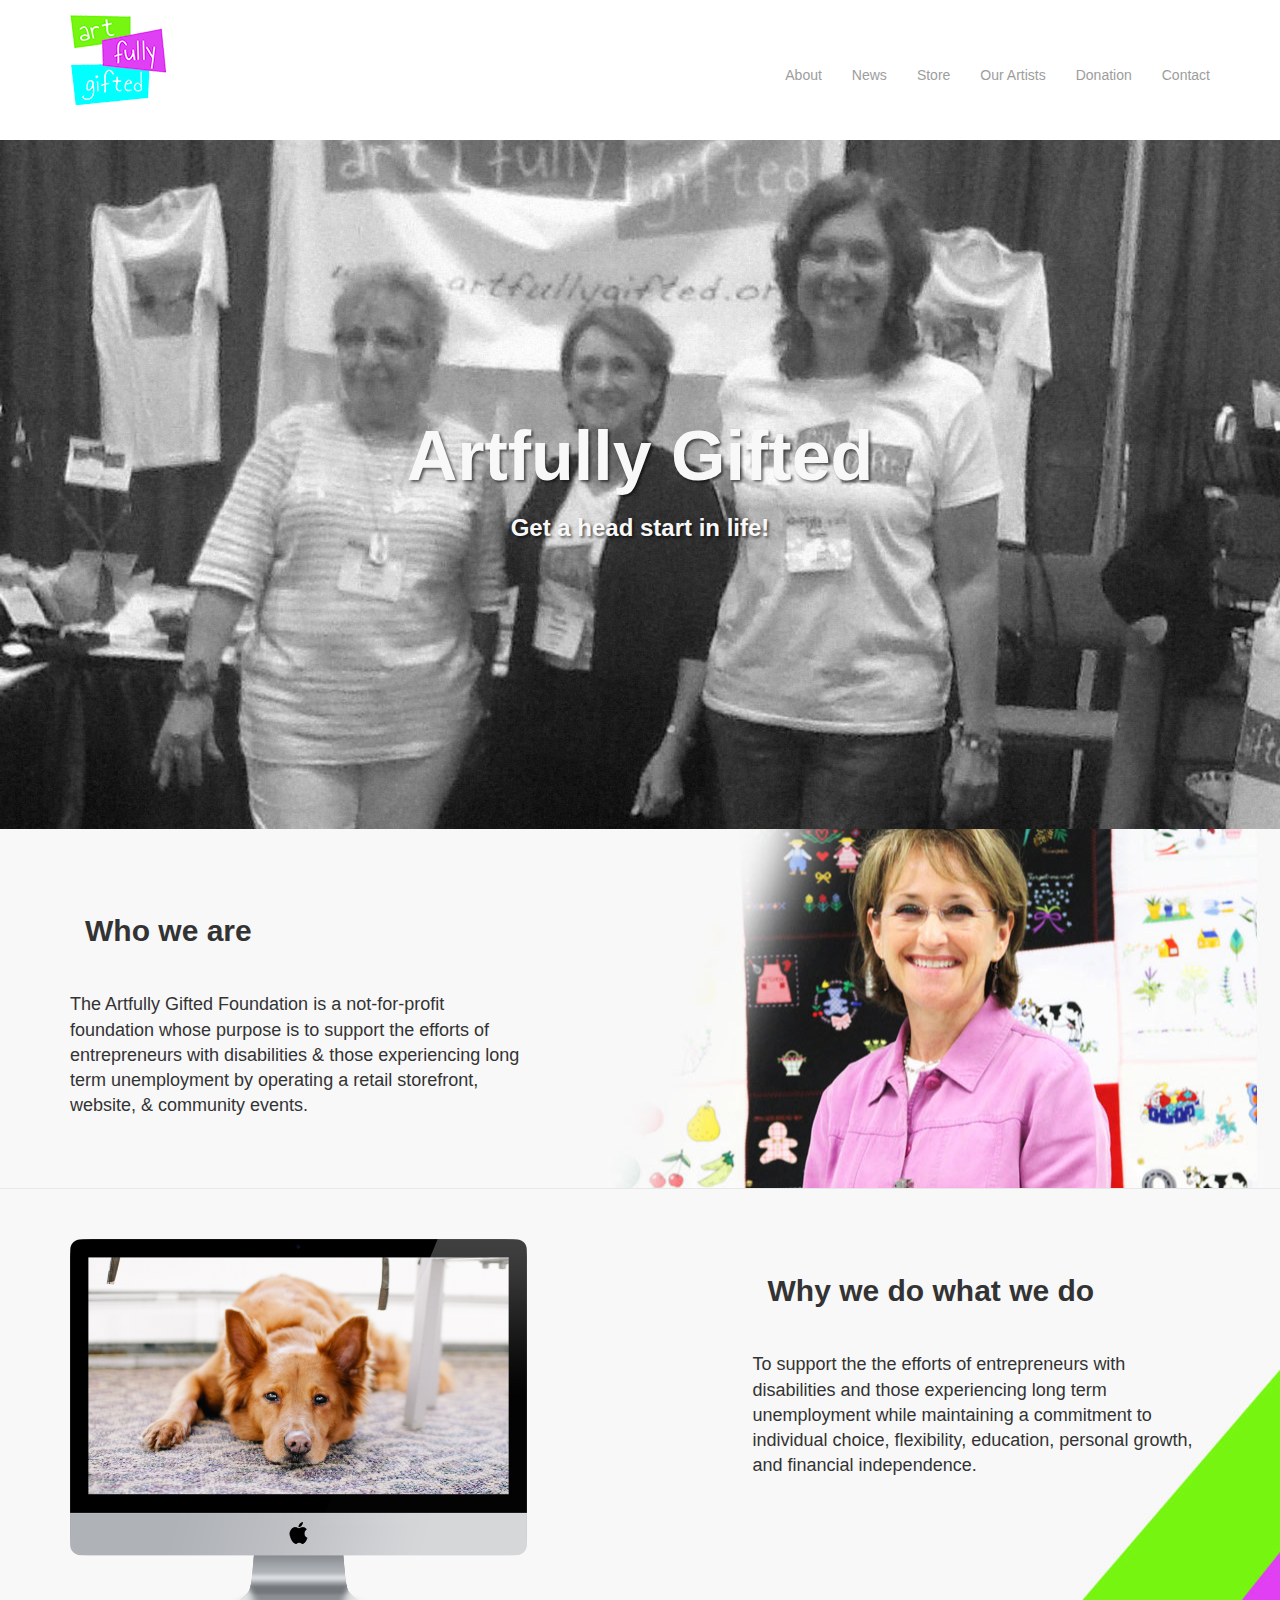
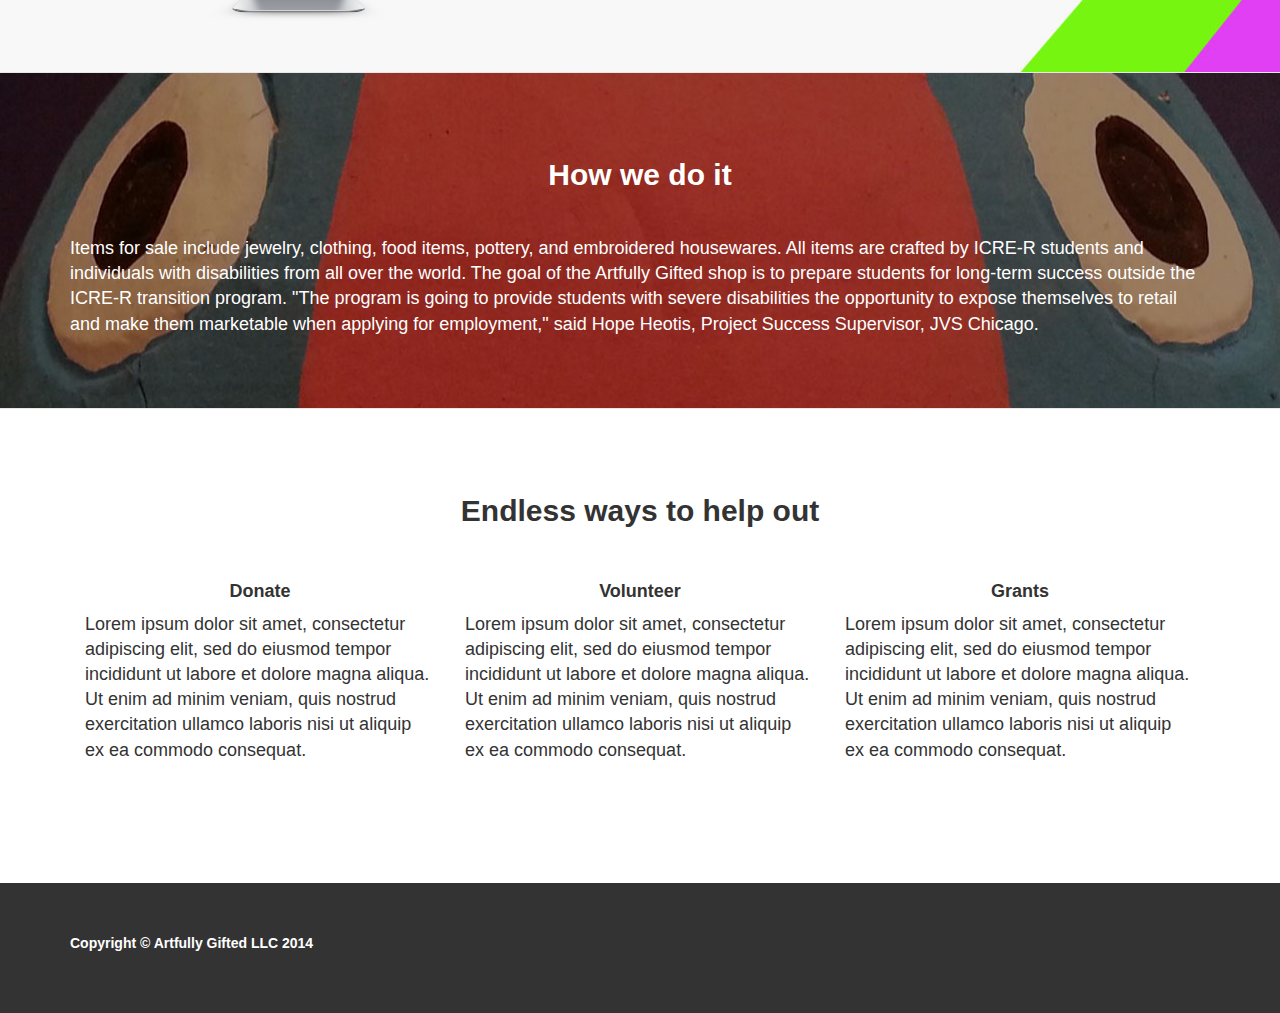
<file: artfullygifted/about.html>
<!DOCTYPE html>
<html lang="en">

<head>

    <meta charset="utf-8">
    <meta http-equiv="X-UA-Compatible" content="IE=edge">
    <meta name="viewport" content="width=device-width, initial-scale=1">
    <meta name="description" content="">
    <meta name="author" content="The Brash Group">

    <title>Artfully Gifted</title>

    <!-- Bootstrap Core CSS -->
    <link href="css/bootstrap.min.css" rel="stylesheet">

    <!-- Custom CSS -->
    <link href="css/landing-page.css" rel="stylesheet">
    <link href="css/stylesheet.css" rel="stylesheet">

    <!-- HTML5 Shim and Respond.js IE8 support of HTML5 elements and media queries -->
    <!-- WARNING: Respond.js doesn't work if you view the page via file:// -->
    <!--[if lt IE 9]>
        <script src="https://oss.maxcdn.com/libs/html5shiv/3.7.0/html5shiv.js"></script>
        <script src="https://oss.maxcdn.com/libs/respond.js/1.4.2/respond.min.js"></script>
    <![endif]-->

</head>

<body>

    <!-- Navigation -->
    <nav class="navbar navbar-inverse navbar-static-top" role="navigation">
        <div class="container">
            <!-- Brand and toggle get grouped for better mobile display -->
            <div class="navbar-header">
                <button type="button" class="navbar-toggle" data-toggle="collapse" data-target="#bs-example-navbar-collapse-1">
                    <span class="sr-only">Toggle navigation</span>
                    <span class="icon-bar"></span>
                    <span class="icon-bar"></span>
                    <span class="icon-bar"></span>
                </button>
                <a class="navbar-brand" href="index.html"><img src="img/logo.png" /></a>
            </div>
            <!-- Collect the nav links, forms, and other content for toggling -->
            <div class="collapse navbar-collapse" id="bs-example-navbar-collapse-1">
                <ul class="nav navbar-nav navbar-right">
                    <li>
                        <a href="about.html">About</a>
                    </li>
                    <li>
                        <a href="news.html">News</a>
                    </li>
                    <li>
                        <a href="#">Store</a>
                    </li>
                    <li>
                        <a href="artists.html">Our Artists</a>
                    </li>
                    <li>
                        <a href="donate.html">Donation</a>
                    </li>
                    <li>
                        <a href="contact.html">Contact</a>
                    </li>
                </ul>
            </div>
            <!-- /.navbar-collapse -->
        </div>
        <!-- /.container -->
    </nav>
    
    <!-- Header -->
    <a name="about"></a>
    <div class="intro-header">
        <div class="container">

            <div class="row">
                <div class="col-lg-12">
                    <div class="intro-message">
                        <h1>Artfully Gifted</h1>
                        <h3>Get a head start in life!</h3>                        
                    </div>
                </div>
            </div>

        </div>
        <!-- /.container -->

    </div>
    <!-- /.intro-header -->
    
    <!-- Page Content -->
    <a  name="services"></a>
    <div class="content-section-a">
        <div class="container">
            <div class="row">
                <div class="col-lg-5 col-sm-6">
                    <div class="clearfix"></div>
                    <h2 class="section-heading">Who we are</h2>
                    <p class="lead">The Artfully Gifted Foundation is a not-for-profit foundation whose purpose is to support the efforts of entrepreneurs with disabilities & those experiencing long term unemployment by operating a retail storefront, website, & community events.</p>
                </div>
                <div class="col-lg-5 col-lg-offset-2 col-sm-6">
                   
                </div>
            </div>

        </div>
        <!-- /.container -->

    </div>
    <!-- /.content-section-a -->

    <div class="content-section-b">

        <div class="container">

            <div class="row">
                <div class="col-lg-5 col-lg-offset-1 col-sm-push-6  col-sm-6">
                    <div class="clearfix"></div>
                    <h2 class="section-heading">Why we do what we do</h2>
                    <p class="lead">To support the the efforts of entrepreneurs with disabilities and those experiencing long term unemployment while maintaining a commitment to individual choice, flexibility, education, personal growth, and financial independence.</p>
                </div>
                <div class="col-lg-5 col-sm-pull-6  col-sm-6">
                    <img class="img-responsive" src="img/dog.png" alt="">
                </div>
            </div>

        </div>
        <!-- /.container -->

    </div>
    <!-- /.content-section-b -->

    <div class="content-section-c">

        <div class="container">

            <div class="row">
                <div class="col-lg-12 text-center">
                    <div class="clearfix"></div>
                    <h2 class="section-heading">How we do it</h2>
                    <p class="lead text-left">Items for sale include jewelry, clothing, food items, pottery, and embroidered housewares. All items are crafted by ICRE-R students and individuals with disabilities from all over the world. The goal of the Artfully Gifted shop is to prepare students for long-term success outside the ICRE-R transition program. "The program is going to provide students with severe disabilities the opportunity to expose themselves to retail and make them marketable when applying for employment," said Hope Heotis, Project Success Supervisor, JVS Chicago.</p>
                </div>
                <div class="col-lg-5 col-lg-offset-2 col-sm-6">
                    
                </div>
            </div>

        </div>
        <!-- /.container -->

    </div>
    <!-- /.content-section-a -->
	
	<div class="content-section-b2">

        <div class="container">

            <div class="row">
	            <div class="col-lg-12 text-center">
                    <div class="clearfix"></div>
                    <h2 class="section-heading">Endless ways to help out</h2>
                    <div class="col-lg-4">
	                    <h4>Donate</h4>
	                    <p class="lead text-left">Lorem ipsum dolor sit amet, consectetur adipiscing elit, sed do eiusmod tempor incididunt ut labore et dolore magna aliqua. Ut enim ad minim veniam, quis nostrud exercitation ullamco laboris nisi ut aliquip ex ea commodo consequat.</p>
                    </div>
                    <div class="col-lg-4">
	                    <h4>Volunteer</h4>
	                    <p class="lead text-left">Lorem ipsum dolor sit amet, consectetur adipiscing elit, sed do eiusmod tempor incididunt ut labore et dolore magna aliqua. Ut enim ad minim veniam, quis nostrud exercitation ullamco laboris nisi ut aliquip ex ea commodo consequat.</p>
                    </div>
                    <div class="col-lg-4">
	                    <h4>Grants</h4>
	                    <p class="lead text-left">Lorem ipsum dolor sit amet, consectetur adipiscing elit, sed do eiusmod tempor incididunt ut labore et dolore magna aliqua. Ut enim ad minim veniam, quis nostrud exercitation ullamco laboris nisi ut aliquip ex ea commodo consequat.</p>
                    </div>
                </div>
            </div>
        </div>
	</div>
	<!-- Footer -->
    <footer>
	    <div class="container">
        <div class="row">
            <div class="col-lg-12">
                <p>Copyright &copy; Artfully Gifted LLC 2014</p>
            </div>
        </div>
	    </div>
    </footer>



    <!-- jQuery -->
    <script src="js/jquery.js"></script>

    <!-- Bootstrap Core JavaScript -->
    <script src="js/bootstrap.min.js"></script>
    
    

</body>

</html>
</file>
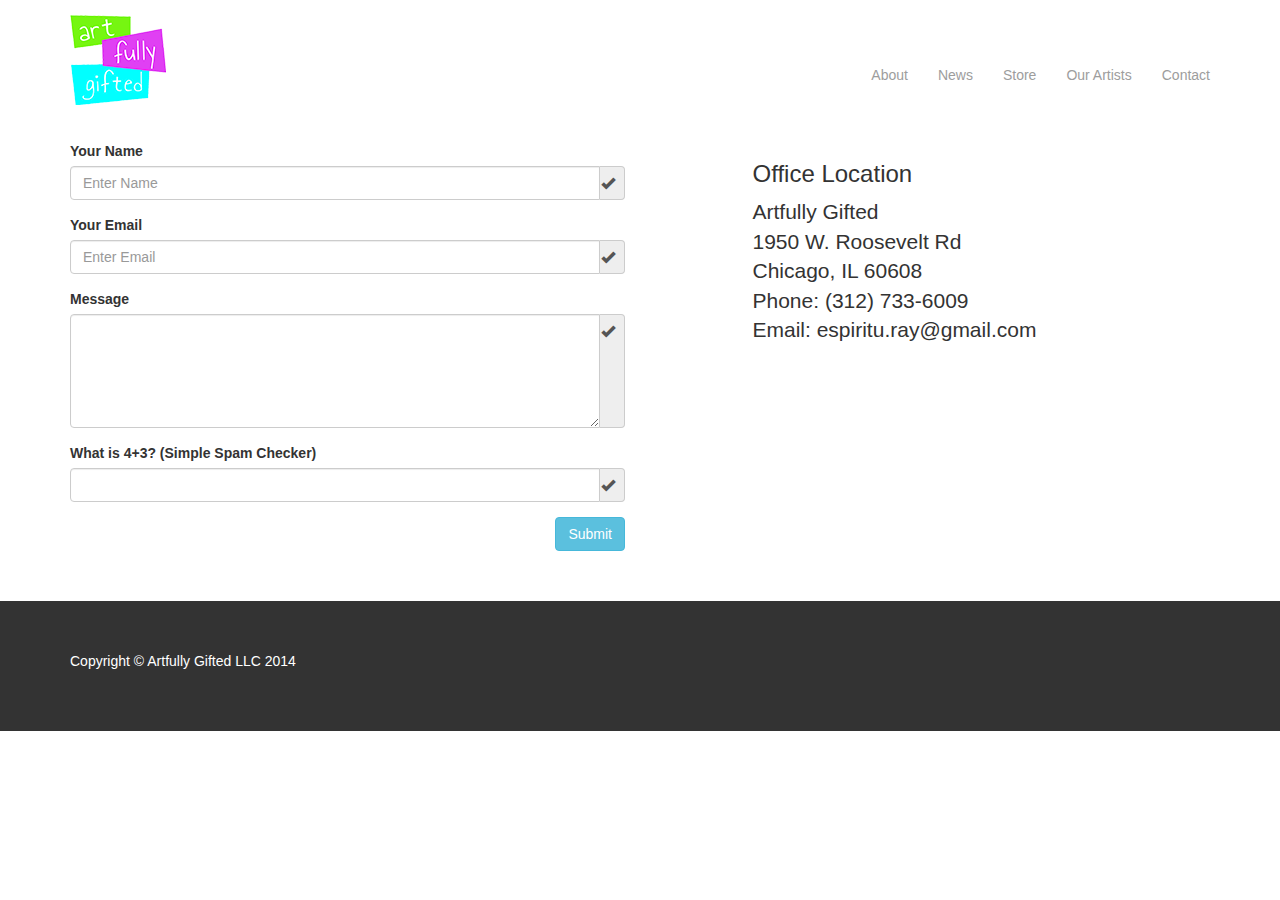
<file: artfullygifted/contact.html>
<!DOCTYPE html>
<html lang="en">

<head>

    <meta charset="utf-8">
    <meta http-equiv="X-UA-Compatible" content="IE=edge">
    <meta name="viewport" content="width=device-width, initial-scale=1">
    <meta name="description" content="">
    <meta name="author" content="The Brash Group">

    <title>Artfully Gifted</title>
	<!-- Font Awesome -->
	<link href="//maxcdn.bootstrapcdn.com/font-awesome/4.2.0/css/font-awesome.min.css" rel="stylesheet">
	
    <!-- Bootstrap Core CSS -->
    <link href="css/bootstrap.min.css" rel="stylesheet">

    <!-- Custom CSS -->
    <link href="css/stylesheet.css" rel="stylesheet">

    <!-- HTML5 Shim and Respond.js IE8 support of HTML5 elements and media queries -->
    <!-- WARNING: Respond.js doesn't work if you view the page via file:// -->
    <!--[if lt IE 9]>
        <script src="https://oss.maxcdn.com/libs/html5shiv/3.7.0/html5shiv.js"></script>
        <script src="https://oss.maxcdn.com/libs/respond.js/1.4.2/respond.min.js"></script>
    <![endif]-->

</head>

<body>

    <!-- Navigation -->
    <nav class="navbar navbar-inverse navbar-static-top" role="navigation">
        <div class="container">
            <!-- Brand and toggle get grouped for better mobile display -->
            <div class="navbar-header">
                <button type="button" class="navbar-toggle" data-toggle="collapse" data-target="#bs-example-navbar-collapse-1">
                    <span class="sr-only">Toggle navigation</span>
                    <span class="icon-bar"></span>
                    <span class="icon-bar"></span>
                    <span class="icon-bar"></span>
                </button>
                <a class="navbar-brand" href="#"><img src="img/logo.png" /></a>
            </div>
            <!-- Collect the nav links, forms, and other content for toggling -->
            <div class="collapse navbar-collapse" id="bs-example-navbar-collapse-1">
                <ul class="nav navbar-nav navbar-right">
                    <li>
                        <a href="about.html">About</a>
                    </li>
                    <li>
                        <a href="news.html">News</a>
                    </li>
                    <li>
                        <a href="#">Store</a>
                    </li>
                    <li>
                        <a href="artists.html">Our Artists</a>
                    </li>
                    <li>
                        <a href="contact.html">Contact</a>
                    </li>
                </ul>
            </div>
            <!-- /.navbar-collapse -->
        </div>
        <!-- /.container -->
    </nav>
	
	<!-- Header Carousel -->
    <!-- /Header Carousel -->
    
    <!-- Page Content -->
    <div class="container">
<div class="row">
  <div class="col-md-12">
	<!-- <div class="alert alert-success"><strong><span class="glyphicon glyphicon-send"></span> Success! Message sent. (If form ok!)</strong></div> -->	  
    <!-- <div class="alert alert-danger"><span class="glyphicon glyphicon-alert"></span><strong> Error! Please check the inputs. (If form error!)</strong></div> -->
  </div>
  <form role="form" action="" method="post" >
    <div class="col-lg-6">
      <div class="form-group">
        <label for="InputName">Your Name</label>
        <div class="input-group">
          <input type="text" class="form-control" name="InputName" id="InputName" placeholder="Enter Name" required>
          <span class="input-group-addon"><i class="glyphicon glyphicon-ok form-control-feedback"></i></span></div>
      </div>
      <div class="form-group">
        <label for="InputEmail">Your Email</label>
        <div class="input-group">
          <input type="email" class="form-control" id="InputEmail" name="InputEmail" placeholder="Enter Email" required  >
          <span class="input-group-addon"><i class="glyphicon glyphicon-ok form-control-feedback"></i></span></div>
      </div>
      <div class="form-group">
        <label for="InputMessage">Message</label>
        <div class="input-group"
>
          <textarea name="InputMessage" id="InputMessage" class="form-control" rows="5" required></textarea>
          <span class="input-group-addon"><i class="glyphicon glyphicon-ok form-control-feedback"></i></span></div>
      </div>
      <div class="form-group">
        <label for="InputReal">What is 4+3? (Simple Spam Checker)</label>
        <div class="input-group">
          <input type="text" class="form-control" name="InputReal" id="InputReal" required>
          <span class="input-group-addon"><i class="glyphicon glyphicon-ok form-control-feedback"></i></span></div>
      </div>
      <input type="submit" name="submit" id="submit" value="Submit" class="btn btn-info pull-right">
    </div>
  </form>
  <hr class="featurette-divider hidden-lg">
  <div class="col-lg-5 col-md-push-1">
    <address>
    <h3>Office Location</h3>
    <p class="lead">Artfully Gifted<br>
	    1950 W. Roosevelt Rd<br>
		Chicago, IL 60608</a><br>
		Phone: (312) 733-6009<br>
		Email: espiritu.ray@gmail.com</p>
    </address>
  </div>
</div>

</div>
    <!-- /.container -->

	<!-- Footer -->
    <footer>
	    <div class="container">
        <div class="row">
            <div class="col-lg-12">
                <p>Copyright &copy; Artfully Gifted LLC 2014</p>
            </div>
        </div>
	    </div>
    </footer>



    <!-- jQuery -->
    <script src="js/jquery.js"></script>

    <!-- Bootstrap Core JavaScript -->
    <script src="js/bootstrap.min.js"></script>
    
    <!-- Script to Activate the Carousel -->
    <script>
    $('.carousel').carousel({
        interval: 5000 //changes the speed
    })
    </script>

</body>

</html>
</file>
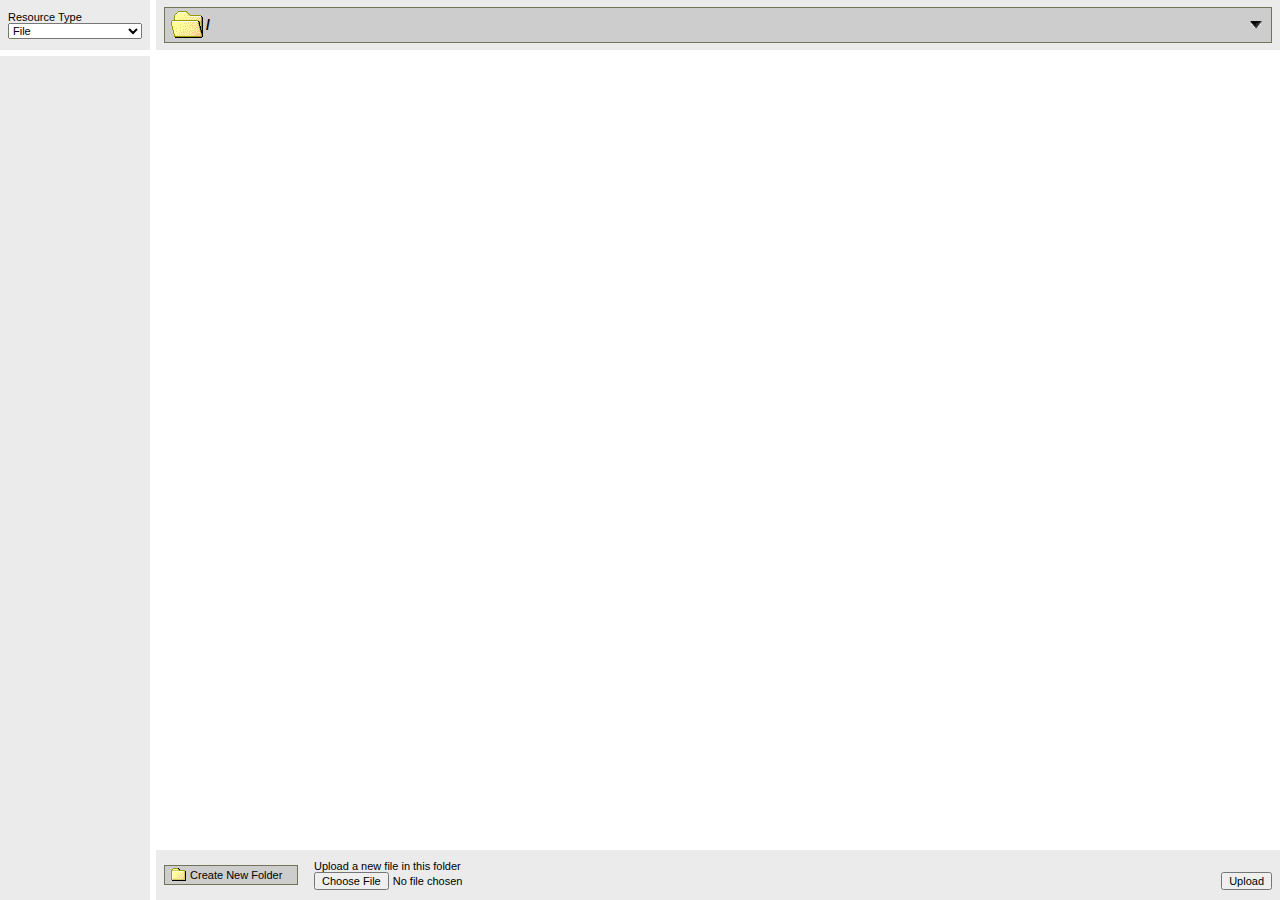
<file: artfullygifted/couch/includes/fileuploader/browser/browser.html>
<!DOCTYPE HTML PUBLIC "-//W3C//DTD HTML 4.01 Frameset//EN"
   "http://www.w3.org/TR/html4/frameset.dtd">
<!--
 * FCKeditor - The text editor for Internet - http://www.fckeditor.net
 * Copyright (C) 2003-2010 Frederico Caldeira Knabben
 *
 * == BEGIN LICENSE ==
 *
 * Licensed under the terms of any of the following licenses at your
 * choice:
 *
 *  - GNU General Public License Version 2 or later (the "GPL")
 *    http://www.gnu.org/licenses/gpl.html
 *
 *  - GNU Lesser General Public License Version 2.1 or later (the "LGPL")
 *    http://www.gnu.org/licenses/lgpl.html
 *
 *  - Mozilla Public License Version 1.1 or later (the "MPL")
 *    http://www.mozilla.org/MPL/MPL-1.1.html
 *
 * == END LICENSE ==
 *
 * This page compose the File Browser dialog frameset.
-->
<html>
	<head>
		<title>FCKeditor - Resources Browser</title>
		<meta http-equiv="Content-Type" content="text/html; charset=utf-8">
		<link href="browser.css" type="text/css" rel="stylesheet">
		<script type="text/javascript" src="js/fckxml.js"></script>

		<script type="text/javascript">
// Automatically detect the correct document.domain (#1919).
(function()
{
	var d = document.domain ;

	while ( true )
	{
		// Test if we can access a parent property.
		try
		{
			var test = window.top.document.domain ;
			break ;
		}
		catch( e )
		{}

		// Remove a domain part: www.mytest.example.com => mytest.example.com => example.com ...
		d = d.replace( /.*?(?:\.|$)/, '' ) ;

		if ( d.length == 0 )
			break ;		// It was not able to detect the domain.

		try
		{
			document.domain = d ;
		}
		catch (e)
		{
			break ;
		}
	}
})() ;

function GetUrlParam( paramName )
{
	var oRegex = new RegExp( '[\?&]' + paramName + '=([^&]+)', 'i' ) ;
	var oMatch = oRegex.exec( window.location.search ) ;

	if ( oMatch && oMatch.length > 1 )
		return decodeURIComponent( oMatch[1] ) ;
	else
		return '' ;
}

var oConnector = new Object() ;
oConnector.CurrentFolder	= '/' ;

var sConnUrl = GetUrlParam( 'Connector' ) ;

// Gecko has some problems when using relative URLs (not starting with slash).
if ( sConnUrl.substr(0,1) != '/' && sConnUrl.indexOf( '://' ) < 0 ){
	sConnUrl = window.location.href.replace( /browser.html.*$/, '' ) + sConnUrl ;
}


oConnector.ConnectorUrl = sConnUrl + ( sConnUrl.indexOf('?') != -1 ? '&' : '?' ) ;


var sServerPath = GetUrlParam( 'ServerPath' ) ;
if ( sServerPath.length > 0 )
	oConnector.ConnectorUrl += 'ServerPath=' + encodeURIComponent( sServerPath ) + '&' ;


oConnector.ConnectorUrl = "../../../upload.php?"; //KK

oConnector.ResourceType		= GetUrlParam( 'Type' ) ;
oConnector.ShowAllTypes		= ( oConnector.ResourceType.length == 0 ) ;

if ( oConnector.ShowAllTypes )
	oConnector.ResourceType = 'File' ;

oConnector.SendCommand = function( command, params, callBackFunction )
{
	var sUrl = this.ConnectorUrl + 'Command=' + command ;
	sUrl += '&Type=' + this.ResourceType ;
	sUrl += '&CurrentFolder=' + encodeURIComponent( this.CurrentFolder ) ;

	if ( params ) sUrl += '&' + params ;

	// Add a random salt to avoid getting a cached version of the command execution
	sUrl += '&uuid=' + new Date().getTime() ;
//alert(sUrl);
	var oXML = new FCKXml() ;

	if ( callBackFunction )
		oXML.LoadUrl( sUrl, callBackFunction ) ;	// Asynchronous load.
	else
		return oXML.LoadUrl( sUrl ) ;

	return null ;
}

oConnector.CheckError = function( responseXml )
{
	var iErrorNumber = 0 ;
	var oErrorNode = responseXml.SelectSingleNode( 'Connector/Error' ) ;

	if ( oErrorNode )
	{
		iErrorNumber = parseInt( oErrorNode.attributes.getNamedItem('number').value, 10 ) ;

		switch ( iErrorNumber )
		{
			case 0 :
				break ;
			case 1 :	// Custom error. Message placed in the "text" attribute.
				alert( oErrorNode.attributes.getNamedItem('text').value ) ;
				break ;
			case 101 :
				alert( 'Folder already exists' ) ;
				break ;
			case 102 :
				alert( 'Invalid folder name' ) ;
				break ;
			case 103 :
				alert( 'You have no permissions to create the folder' ) ;
				break ;
			case 110 :
				alert( 'Unknown error creating folder' ) ;
				break ;
			default :
				alert( 'Error on your request. Error number: ' + iErrorNumber ) ;
				break ;
		}
	}
	return iErrorNumber ;
}

var oIcons = new Object() ;

oIcons.AvailableIconsArray = [
	'ai','avi','bmp','cs','dll','doc','exe','fla','gif','htm','html','jpg','js',
	'mdb','mp3','pdf','png','ppt','rdp','swf','swt','txt','vsd','xls','xml','zip' ] ;

oIcons.AvailableIcons = new Object() ;

for ( var i = 0 ; i < oIcons.AvailableIconsArray.length ; i++ )
	oIcons.AvailableIcons[ oIcons.AvailableIconsArray[i] ] = true ;

oIcons.GetIcon = function( fileName )
{
	var sExtension = fileName.substr( fileName.lastIndexOf('.') + 1 ).toLowerCase() ;

	if ( this.AvailableIcons[ sExtension ] == true )
		return sExtension ;
	else
		return 'default.icon' ;
}

function OnUploadCompleted( errorNumber, fileUrl, fileName, customMsg )
{
	if (errorNumber == "1")
		window.frames['frmUpload'].OnUploadCompleted( errorNumber, customMsg ) ;
	else
		window.frames['frmUpload'].OnUploadCompleted( errorNumber, fileName ) ;
}

		</script>
	</head>
	<frameset cols="150,*" class="Frame" framespacing="0" frameborder="1">
		<frameset rows="50,*" framespacing="3">
			<frame src="frmresourcetype.html" scrolling="no" frameborder="0">
			<frame name="frmFolders" src="frmfolders.html" scrolling="auto" frameborder="0">
		</frameset>
		<frameset rows="50,*,50" framespacing="0">
			<frame name="frmActualFolder" src="frmactualfolder.html" scrolling="no" frameborder="0">
			<frame name="frmResourcesList" src="frmresourceslist.html" scrolling="auto" frameborder="0">
			<frameset cols="150,*,0" framespacing="0" frameborder="0">
				<frame name="frmCreateFolder" src="frmcreatefolder.html" scrolling="no" frameborder="0">
				<frame name="frmUpload" src="frmupload.html" scrolling="no" frameborder="0">
				<frame name="frmUploadWorker" src="javascript:void(0)" scrolling="no" frameborder="0">
			</frameset>
		</frameset>
	</frameset>
</html>
</file>
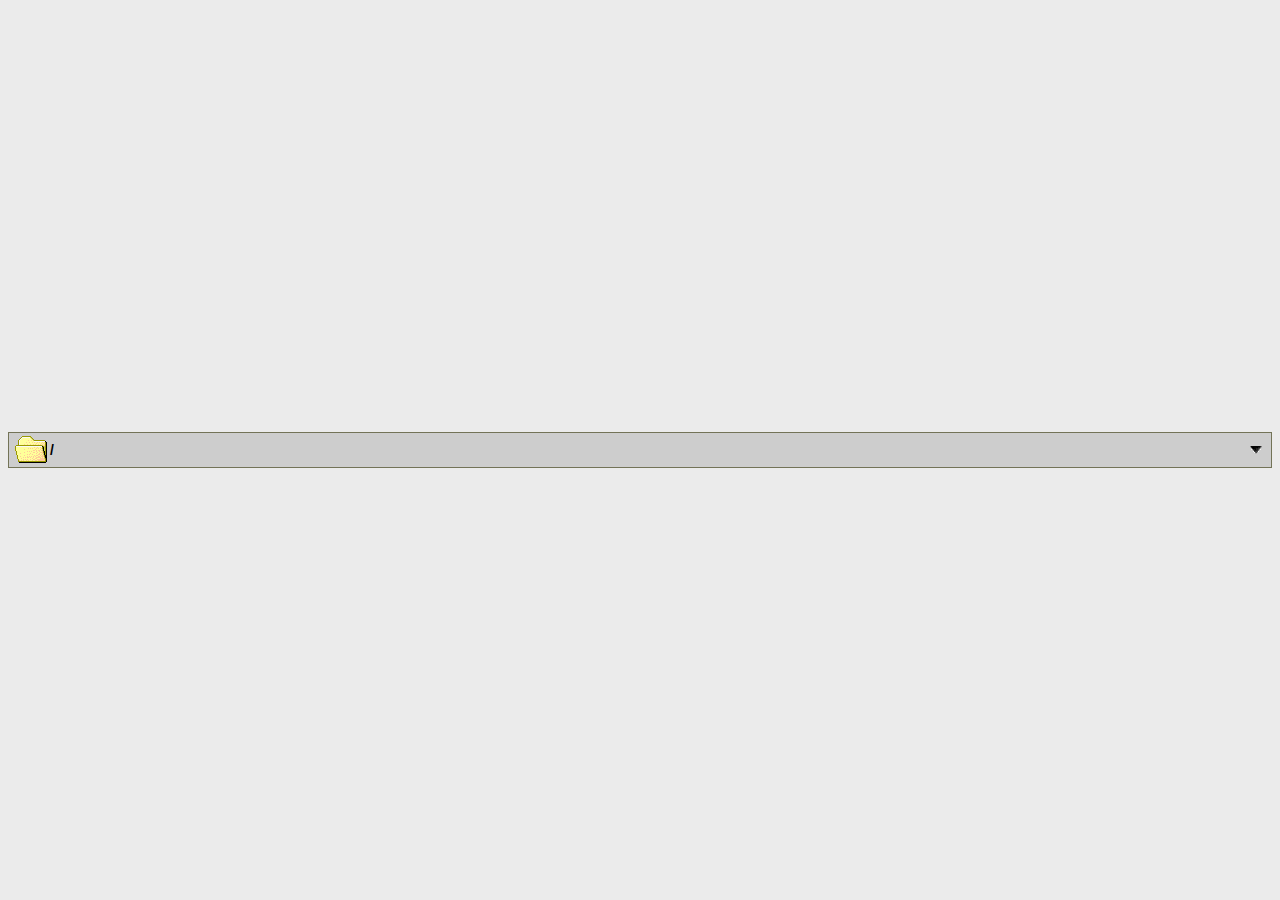
<file: artfullygifted/couch/includes/fileuploader/browser/frmactualfolder.html>
<!DOCTYPE HTML PUBLIC "-//W3C//DTD HTML 4.0 Transitional//EN">
<!--
 * FCKeditor - The text editor for Internet - http://www.fckeditor.net
 * Copyright (C) 2003-2010 Frederico Caldeira Knabben
 *
 * == BEGIN LICENSE ==
 *
 * Licensed under the terms of any of the following licenses at your
 * choice:
 *
 *  - GNU General Public License Version 2 or later (the "GPL")
 *    http://www.gnu.org/licenses/gpl.html
 *
 *  - GNU Lesser General Public License Version 2.1 or later (the "LGPL")
 *    http://www.gnu.org/licenses/lgpl.html
 *
 *  - Mozilla Public License Version 1.1 or later (the "MPL")
 *    http://www.mozilla.org/MPL/MPL-1.1.html
 *
 * == END LICENSE ==
 *
 * This page shows the actual folder path.
-->
<html>
	<head>
		<title>Folder path</title>
		<meta http-equiv="Content-Type" content="text/html; charset=utf-8">
		<link href="browser.css" type="text/css" rel="stylesheet">
		<script type="text/javascript">
// Automatically detect the correct document.domain (#1919).
(function()
{
	var d = document.domain ;

	while ( true )
	{
		// Test if we can access a parent property.
		try
		{
			var test = window.top.document.domain ;
			break ;
		}
		catch( e )
		{}

		// Remove a domain part: www.mytest.example.com => mytest.example.com => example.com ...
		d = d.replace( /.*?(?:\.|$)/, '' ) ;

		if ( d.length == 0 )
			break ;		// It was not able to detect the domain.

		try
		{
			document.domain = d ;
		}
		catch (e)
		{
			break ;
		}
	}
})() ;

function SetCurrentFolder( resourceType, folderPath )
{
	document.getElementById('tdName').innerHTML = folderPath ;
}

window.onload = function()
{
	window.parent.IsLoadedActualFolder = true ;
}

		</script>
	</head>
	<body>
		<table class="fullHeight" cellSpacing="0" cellPadding="0" width="100%" border="0">
			<tr>
				<td>
					<button style="WIDTH: 100%" type="button">
						<table cellSpacing="0" cellPadding="0" width="100%" border="0">
							<tr>
								<td><img height="32" alt="" src="images/FolderOpened32.gif" width="32"></td>
								<td>&nbsp;</td>
								<td id="tdName" width="100%" nowrap class="ActualFolder">/</td>
								<td>&nbsp;</td>
								<td><img height="8" src="images/ButtonArrow.gif" width="12" alt=""></td>
								<td>&nbsp;</td>
							</tr>
						</table>
					</button>
				</td>
			</tr>
		</table>
	</body>
</html>
</file>
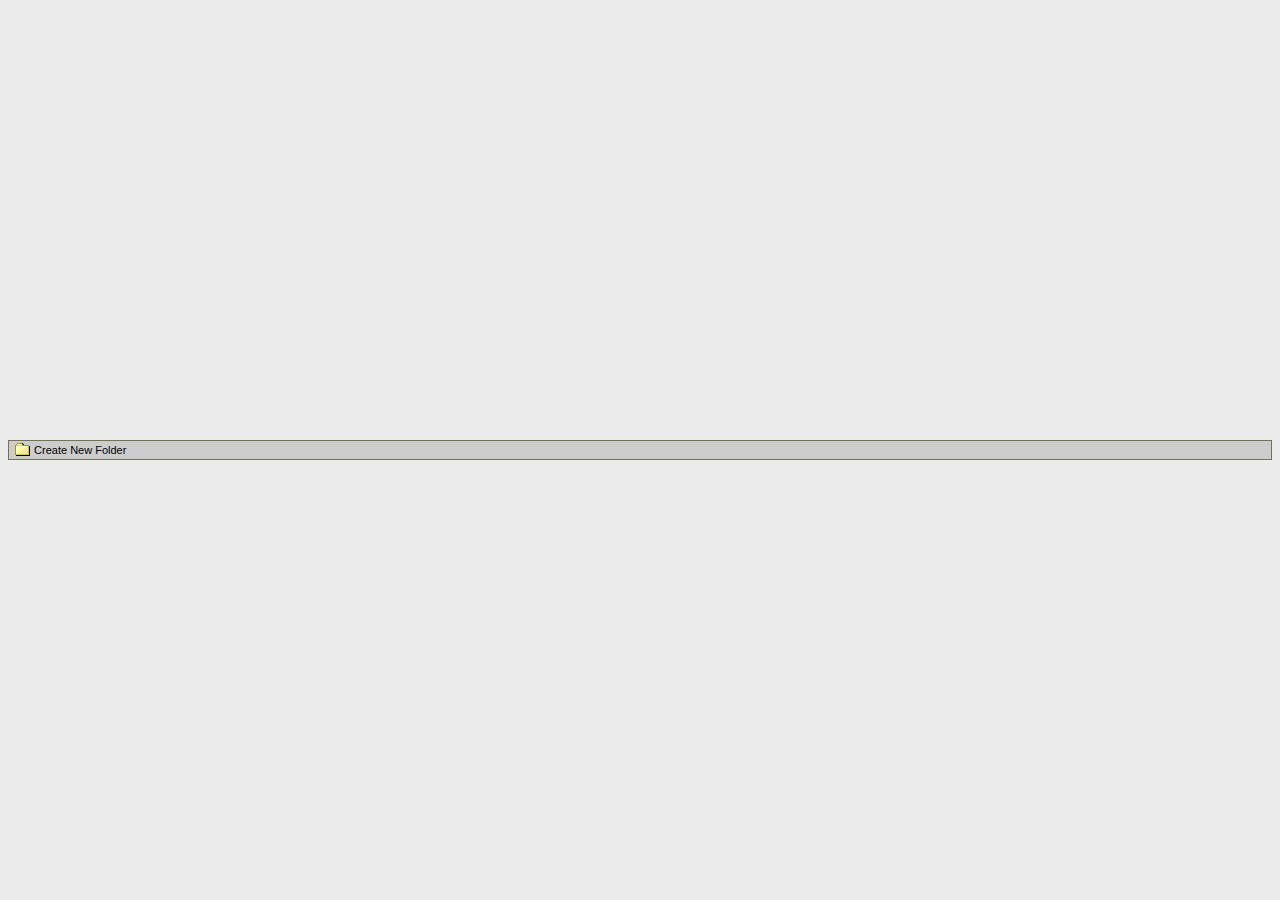
<file: artfullygifted/couch/includes/fileuploader/browser/frmcreatefolder.html>
<!DOCTYPE HTML PUBLIC "-//W3C//DTD HTML 4.0 Transitional//EN">
<!--
 * FCKeditor - The text editor for Internet - http://www.fckeditor.net
 * Copyright (C) 2003-2010 Frederico Caldeira Knabben
 *
 * == BEGIN LICENSE ==
 *
 * Licensed under the terms of any of the following licenses at your
 * choice:
 *
 *  - GNU General Public License Version 2 or later (the "GPL")
 *    http://www.gnu.org/licenses/gpl.html
 *
 *  - GNU Lesser General Public License Version 2.1 or later (the "LGPL")
 *    http://www.gnu.org/licenses/lgpl.html
 *
 *  - Mozilla Public License Version 1.1 or later (the "MPL")
 *    http://www.mozilla.org/MPL/MPL-1.1.html
 *
 * == END LICENSE ==
 *
 * Page used to create new folders in the current folder.
-->
<html>
	<head>
		<title>Create Folder</title>
		<meta http-equiv="Content-Type" content="text/html; charset=utf-8">
		<link href="browser.css" type="text/css" rel="stylesheet">
		<script type="text/javascript" src="js/common.js"></script>
		<script type="text/javascript">

function SetCurrentFolder( resourceType, folderPath )
{
	oConnector.ResourceType = resourceType ;
	oConnector.CurrentFolder = folderPath ;
}

function CreateFolder()
{
	var sFolderName ;

	while ( true )
	{
		sFolderName = prompt( 'Type the name of the new folder:', '' ) ;

		if ( sFolderName == null )
			return ;
		else if ( sFolderName.length == 0 )
			alert( 'Please type the folder name' ) ;
		else
			break ;
	}

	oConnector.SendCommand( 'CreateFolder', 'NewFolderName=' + encodeURIComponent( sFolderName) , CreateFolderCallBack ) ;
}

function CreateFolderCallBack( fckXml )
{
	if ( oConnector.CheckError( fckXml ) == 0 )
		window.parent.frames['frmResourcesList'].Refresh() ;

	/*
	// Get the current folder path.
	var oNode = fckXml.SelectSingleNode( 'Connector/Error' ) ;
	var iErrorNumber = parseInt( oNode.attributes.getNamedItem('number').value ) ;

	switch ( iErrorNumber )
	{
		case 0 :
			window.parent.frames['frmResourcesList'].Refresh() ;
			break ;
		case 101 :
			alert( 'Folder already exists' ) ;
			break ;
		case 102 :
			alert( 'Invalid folder name' ) ;
			break ;
		case 103 :
			alert( 'You have no permissions to create the folder' ) ;
			break ;
		case 110 :
			alert( 'Unknown error creating folder' ) ;
			break ;
		default :
			alert( 'Error creating folder. Error number: ' + iErrorNumber ) ;
			break ;
	}
	*/
}

window.onload = function()
{
	window.parent.IsLoadedCreateFolder = true ;
}
		</script>
	</head>
	<body>
		<table class="fullHeight" cellSpacing="0" cellPadding="0" width="100%" border="0">
			<tr>
				<td>
					<button type="button" style="WIDTH: 100%" onclick="CreateFolder();">
						<table cellSpacing="0" cellPadding="0" border="0">
							<tr>
								<td><img height="16" alt="" src="images/Folder.gif" width="16"></td>
								<td>&nbsp;</td>
								<td nowrap>Create New Folder</td>
							</tr>
						</table>
					</button>
				</td>
			</tr>
		</table>
	</body>
</html>
</file>
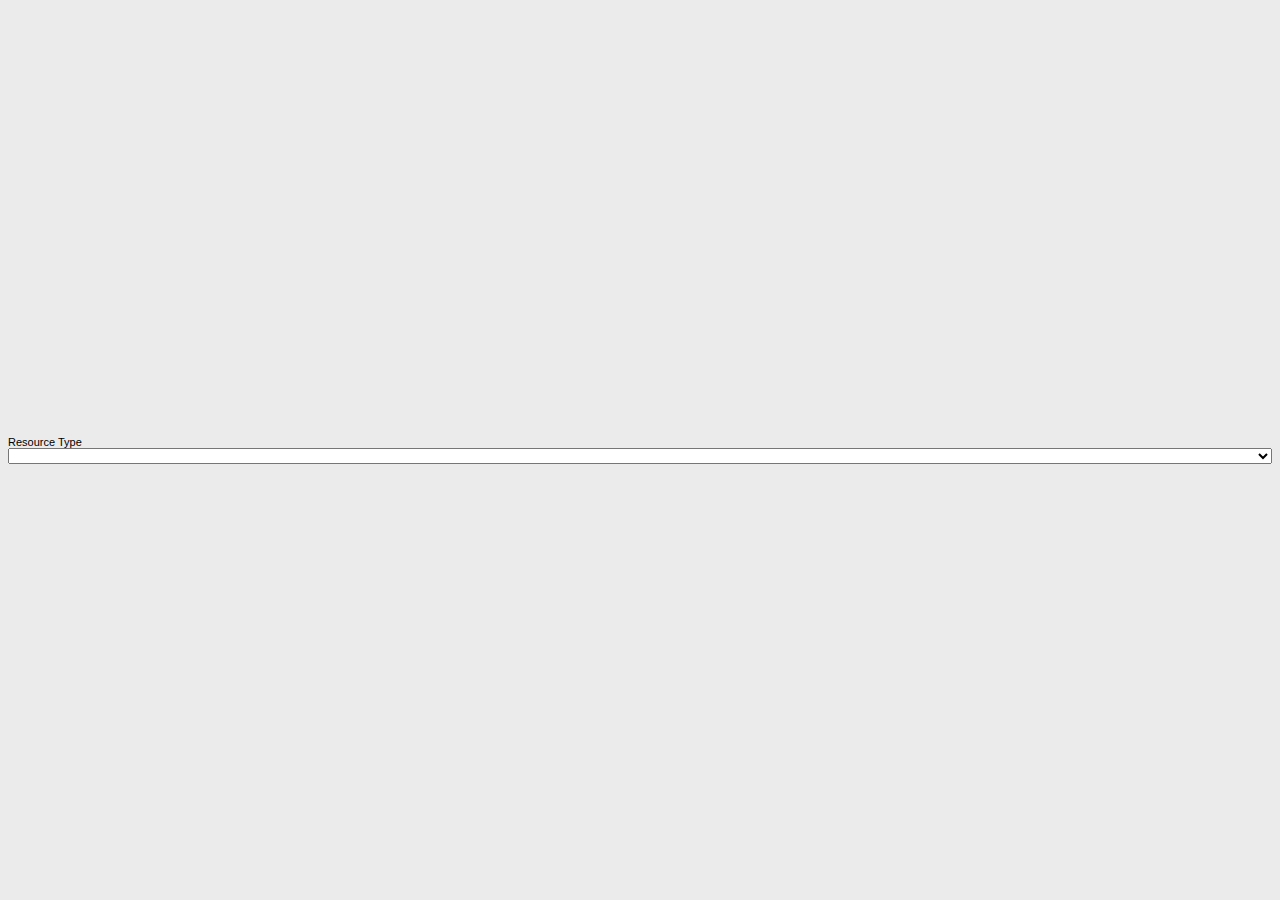
<file: artfullygifted/couch/includes/fileuploader/browser/frmresourcetype.html>
<!DOCTYPE HTML PUBLIC "-//W3C//DTD HTML 4.0 Transitional//EN">
<!--
 * FCKeditor - The text editor for Internet - http://www.fckeditor.net
 * Copyright (C) 2003-2010 Frederico Caldeira Knabben
 *
 * == BEGIN LICENSE ==
 *
 * Licensed under the terms of any of the following licenses at your
 * choice:
 *
 *  - GNU General Public License Version 2 or later (the "GPL")
 *    http://www.gnu.org/licenses/gpl.html
 *
 *  - GNU Lesser General Public License Version 2.1 or later (the "LGPL")
 *    http://www.gnu.org/licenses/lgpl.html
 *
 *  - Mozilla Public License Version 1.1 or later (the "MPL")
 *    http://www.mozilla.org/MPL/MPL-1.1.html
 *
 * == END LICENSE ==
 *
 * This page shows the list of available resource types.
-->
<html>
	<head>
		<title>Available types</title>
		<meta http-equiv="Content-Type" content="text/html; charset=utf-8">
		<link href="browser.css" type="text/css" rel="stylesheet">
		<script type="text/javascript" src="js/common.js"></script>
		<script type="text/javascript">

function SetResourceType( type )
{
	window.parent.frames["frmFolders"].SetResourceType( type ) ;
}

var aTypes = [
	['File','File'],
	['Image','Image'],
	['Flash','Flash'],
	['Media','Media']
] ;

window.onload = function()
{
	var oCombo = document.getElementById('cmbType') ;
	oCombo.innerHTML = '' ;
	for ( var i = 0 ; i < aTypes.length ; i++ )
	{
		if ( oConnector.ShowAllTypes || aTypes[i][0] == oConnector.ResourceType )
			AddSelectOption( oCombo, aTypes[i][1], aTypes[i][0] ) ;
	}
}

		</script>
	</head>
	<body>
		<table class="fullHeight" cellSpacing="0" cellPadding="0" width="100%" border="0">
			<tr>
				<td nowrap>
					Resource Type<BR>
					<select id="cmbType" style="WIDTH: 100%" onchange="SetResourceType(this.value);">
						<option>&nbsp;
					</select>
				</td>
			</tr>
		</table>
	</body>
</html>
</file>
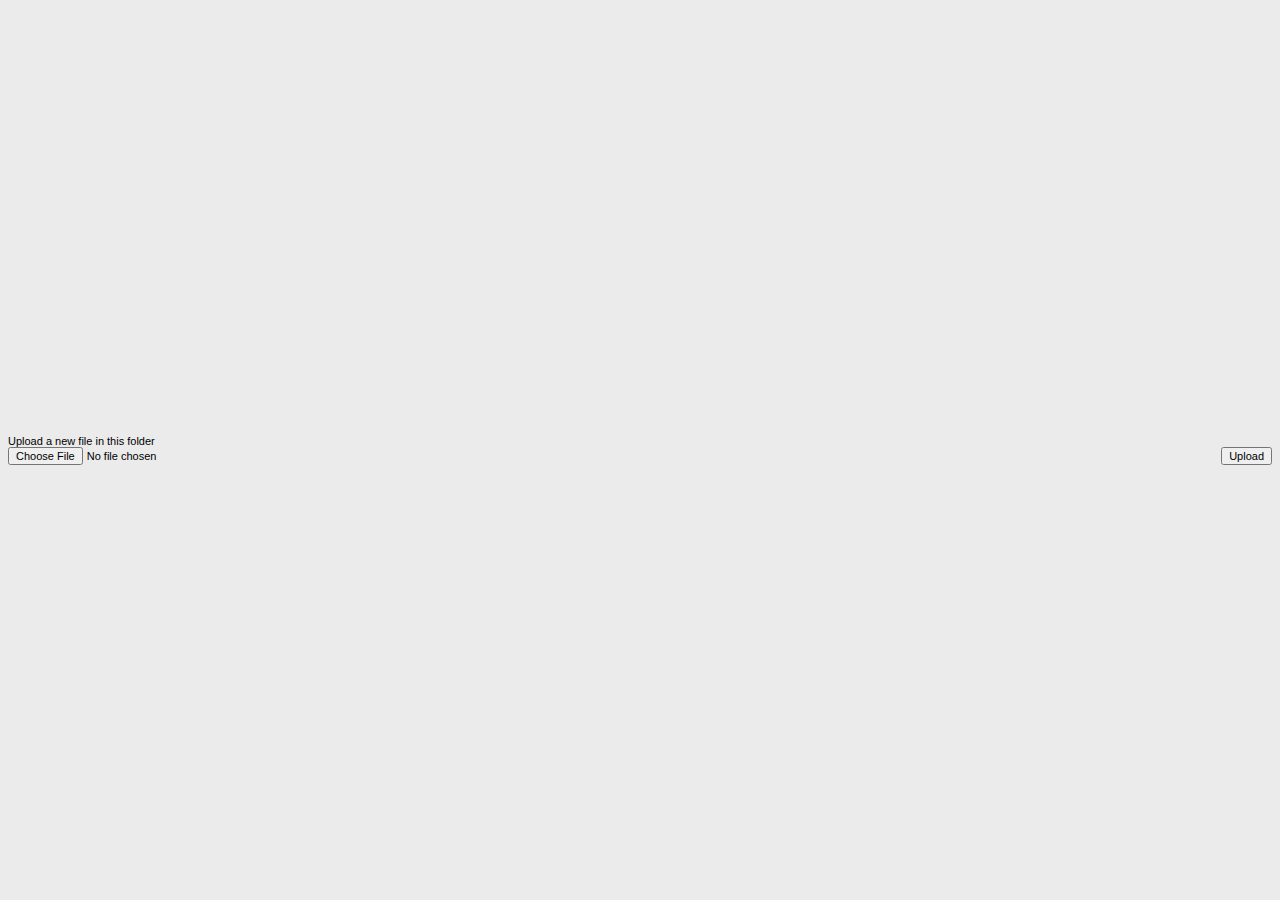
<file: artfullygifted/couch/includes/fileuploader/browser/frmupload.html>
<!DOCTYPE HTML PUBLIC "-//W3C//DTD HTML 4.0 Transitional//EN">
<!--
 * FCKeditor - The text editor for Internet - http://www.fckeditor.net
 * Copyright (C) 2003-2010 Frederico Caldeira Knabben
 *
 * == BEGIN LICENSE ==
 *
 * Licensed under the terms of any of the following licenses at your
 * choice:
 *
 *  - GNU General Public License Version 2 or later (the "GPL")
 *    http://www.gnu.org/licenses/gpl.html
 *
 *  - GNU Lesser General Public License Version 2.1 or later (the "LGPL")
 *    http://www.gnu.org/licenses/lgpl.html
 *
 *  - Mozilla Public License Version 1.1 or later (the "MPL")
 *    http://www.mozilla.org/MPL/MPL-1.1.html
 *
 * == END LICENSE ==
 *
 * Page used to upload new files in the current folder.
-->
<html>
	<head>
		<title>File Upload</title>
		<meta http-equiv="Content-Type" content="text/html; charset=utf-8">
		<link href="browser.css" type="text/css" rel="stylesheet" >
		<script type="text/javascript" src="js/common.js"></script>
		<script type="text/javascript">

function SetCurrentFolder( resourceType, folderPath )
{
	var sUrl = oConnector.ConnectorUrl + 'Command=FileUpload' ;
	sUrl += '&Type=' + resourceType ;
	sUrl += '&CurrentFolder=' + encodeURIComponent( folderPath ) ;

	document.getElementById('frmUpload').action = sUrl ;
}

function OnSubmit()
{
	if ( document.getElementById('NewFile').value.length == 0 )
	{
		alert( 'Please select a file from your computer' ) ;
		return false ;
	}

	// Set the interface elements.
	document.getElementById('eUploadMessage').innerHTML = 'Upload a new file in this folder (Upload in progress, please wait...)' ;
	document.getElementById('btnUpload').disabled = true ;

	return true ;
}

function OnUploadCompleted( errorNumber, data )
{
	// Reset the Upload Worker Frame.
	window.parent.frames['frmUploadWorker'].location = 'javascript:void(0)' ;

	// Reset the upload form (On IE we must do a little trick to avoid problems).
	if ( document.all )
		document.getElementById('NewFile').outerHTML = '<input id="NewFile" name="NewFile" style="WIDTH: 100%" type="file">' ;
	else
		document.getElementById('frmUpload').reset() ;

	// Reset the interface elements.
	document.getElementById('eUploadMessage').innerHTML = 'Upload a new file in this folder' ;
	document.getElementById('btnUpload').disabled = false ;

	switch ( errorNumber )
	{
		case 0 :
			window.parent.frames['frmResourcesList'].Refresh() ;
			break ;
		case 1 :	// Custom error.
			alert( data ) ;
			break ;
		case 201 :
			window.parent.frames['frmResourcesList'].Refresh() ;
			alert( 'A file with the same name is already available. The uploaded file has been renamed to "' + data + '"' ) ;
			break ;
		case 202 :
			alert( 'Invalid file' ) ;
			break ;
		default :
			alert( 'Error on file upload. Error number: ' + errorNumber ) ;
			break ;
	}
}

window.onload = function()
{
	window.parent.IsLoadedUpload = true ;
}
		</script>
	</head>
	<body>
		<form id="frmUpload" action="" target="frmUploadWorker" method="post" enctype="multipart/form-data" onsubmit="return OnSubmit();">
			<table class="fullHeight" cellspacing="0" cellpadding="0" width="100%" border="0">
				<tr>
					<td nowrap="nowrap">
						<span id="eUploadMessage">Upload a new file in this folder</span><br>
						<table cellspacing="0" cellpadding="0" width="100%" border="0">
							<tr>
								<td width="100%"><input id="NewFile" name="NewFile" style="WIDTH: 100%" type="file"></td>
								<td nowrap="nowrap">&nbsp;<input id="btnUpload" type="submit" value="Upload"></td>
							</tr>
						</table>
					</td>
				</tr>
			</table>
		</form>
	</body>
</html>
</file>
<file: artfullygifted/css/stylesheet.css>
/*!
 * Code licensed under the Apache License v2.0.
 * For details, see http://www.apache.org/licenses/LICENSE-2.0.
 */

html,
body {
    height: 100%;
}

body {
    /* padding-top: 70px; */ /* Required padding for .navbar-fixed-top. Remove if using .navbar-static-top. Change if height of navigation changes. */
}
.navbar-inverse .navbar-nav>li>a, .navbar-inverse .navbar-nav>li>a:visited {
	font-weight: normal !important;
	color: #9d9d9d !important;
}

.navbar-inverse .navbar-nav>li>a:hover {
		color: #e03ff3 !important;
		
}

h2 {
	padding: 15px;
	margin-bottom: 30px;
}

h2.title {
	border-bottom: 5px #ddd solid;
}

.img-portfolio {
    margin-bottom: 30px;
}

.img-hover:hover {
    opacity: 0.8;
}

footer {
	background: #333;
	color: #fff;
    padding: 50px 0;
    margin: 50px 0 0 0;
}

/* Navbar */
.navbar {
	height: 120px !important;
}
.navbar-inverse {
	background: #fff;
	border-color: #fff;
}

.navbar-header {
	float: none !important;
}
/* Home Page Carousel */

header.carousel {
    height: 50%;
}

header.carousel .item,
header.carousel .item.active,
header.carousel .carousel-inner {
    height: 100%;
}

header.carousel .fill {
    width: 100%;
    height: 100%;
    background-position: center;
    background-size: cover;
}

/* Jumbotron */

.hero-spacer {
    /* margin-top: 50px; */
}

.hero-demo {
	background: url('https://img0.etsystatic.com/000/0/5133200/il_fullxfull.298000054.jpg') center center no-repeat;
	width: 100%;
	color: #fff;
}

.hero-feature {
    margin-bottom: 30px;

/* Responsive */

@media(max-width:767px) {
    .img-portfolio {
        margin-bottom: 15px;
    }

    header.carousel .carousel {
        height: 70%;
    }
}

/* Custom */

.hero-feature .thumbnail {
	border: 0 !important;
	padding: 0 !important;
}
</file>
<file: artfullygifted/couch/includes/fileuploader/browser/browser.css>
/*
 * FCKeditor - The text editor for Internet - http://www.fckeditor.net
 * Copyright (C) 2003-2010 Frederico Caldeira Knabben
 *
 * == BEGIN LICENSE ==
 *
 * Licensed under the terms of any of the following licenses at your
 * choice:
 *
 *  - GNU General Public License Version 2 or later (the "GPL")
 *    http://www.gnu.org/licenses/gpl.html
 *
 *  - GNU Lesser General Public License Version 2.1 or later (the "LGPL")
 *    http://www.gnu.org/licenses/lgpl.html
 *
 *  - Mozilla Public License Version 1.1 or later (the "MPL")
 *    http://www.mozilla.org/MPL/MPL-1.1.html
 *
 * == END LICENSE ==
 *
 * CSS styles used by all pages that compose the File Browser.
 */

body
{
	background-color: #ebebeb;
	margin-top:0;
	margin-bottom:0;
}

form
{
	margin: 0;
	padding: 0;
}

.Frame
{
	background-color: #ebebeb;
	border: thin inset #ebebeb;
}

body.FileArea
{
	background-color: #ffffff;
	margin: 10px;
}

body, td, input, select
{
	font-size: 11px;
	font-family: 'Microsoft Sans Serif' , Arial, Helvetica, Verdana;
}

.ActualFolder
{
	font-weight: bold;
	font-size: 14px;
}

.PopupButtons
{
	border-top: #d5d59d 1px solid;
	background-color: #e3e3c7;
	padding: 7px 10px 7px 10px;
}

.Button, button
{
	color: #3b3b1f;
	border: #737357 1px solid;
	background-color: #cdcdcd;
}

.FolderListCurrentFolder img
{
	background-image: url(images/FolderOpened.gif);
}

.FolderListFolder img
{
	background-image: url(images/Folder.gif);
}

.fullHeight {
	height: 100%;
}
</file>
<file: artfullygifted/css/landing-page.css>
/*!
 * Start Bootstrap - Landing Page Bootstrap Theme (http://startbootstrap.com)
 * Code licensed under the Apache License v2.0.
 * For details, see http://www.apache.org/licenses/LICENSE-2.0.
 */

body,
html {
    width: 100%;
    height: 100%;
}

body,
h1,
h2,
h3,
h4,
h5,
h6 {
    font-family: "Lato","Helvetica Neue",Helvetica,Arial,sans-serif;
    font-weight: 700;
}

.topnav {
    font-size: 14px; 
}

.lead {
    font-size: 18px;
    font-weight: 400;
}

.intro-header {
    padding-top: 50px; /* If you're making other pages, make sure there is 50px of padding to make sure the navbar doesn't overlap content! */
    padding-bottom: 50px;
    text-align: center;
    color: #f8f8f8;
    background: url(../img/intro-bg.jpg) no-repeat center center;
    background-size: cover;
}

.intro-message {
    position: relative;
    padding-top: 20%;
    padding-bottom: 20%;
}

.intro-message > h1 {
    margin: 0;
    text-shadow: 2px 2px 3px rgba(0,0,0,0.6);
    font-size: 5em;
}

.intro-divider {
    width: 400px;
    border-top: 1px solid #f8f8f8;
    border-bottom: 1px solid rgba(0,0,0,0.2);
}

.intro-message > h3 {
    text-shadow: 2px 2px 3px rgba(0,0,0,0.6);
}

@media(max-width:767px) {
    .intro-message {
        padding-bottom: 15%;
    }

    .intro-message > h1 {
        font-size: 3em;
    }

    ul.intro-social-buttons > li {
        display: block;
        margin-bottom: 20px;
        padding: 0;
    }

    ul.intro-social-buttons > li:last-child {
        margin-bottom: 0;
    }

    .intro-divider {
        width: 100%;
    }
}

.network-name {
    text-transform: uppercase;
    font-size: 14px;
    font-weight: 400;
    letter-spacing: 2px;
}

.content-section-a {
    padding: 50px 0;
    background: url("../img/ag-about1.jpg") no-repeat center right #f8f8f8;
}

.content-section-b {
    padding: 50px 0;
    border-top: 1px solid #e7e7e7;
    border-bottom: 1px solid #e7e7e7;
    background: url("../img/ag-about3.jpg") no-repeat left center #f8f8f8;
}

.content-section-b2 {
    padding: 50px 0;
    border-top: 1px solid #e7e7e7;
}


.content-section-c {
    padding: 50px 0;
    background: url("../img/ag-about2.jpg") no-repeat center center;
    color: #fff;
}

.section-heading {
    margin-bottom: 30px;
}

.section-heading-spacer {
    float: left;
    width: 200px;
    border-top: 3px solid #e7e7e7;
}

.banner {
    padding: 100px 0;
    color: #f8f8f8;
    background: url(../img/banner-bg.jpg) no-repeat center center;
    background-size: cover;
}

.banner h2 {
    margin: 0;
    text-shadow: 2px 2px 3px rgba(0,0,0,0.6);
    font-size: 3em;
}

.banner ul {
    margin-bottom: 0;
}

.banner-social-buttons {
    float: right;
    margin-top: 0;
}

@media(max-width:1199px) {
    ul.banner-social-buttons {
        float: left;
        margin-top: 15px;
    }
}

@media(max-width:767px) {
    .banner h2 {
        margin: 0;
        text-shadow: 2px 2px 3px rgba(0,0,0,0.6);
        font-size: 3em;
    }

    ul.banner-social-buttons > li {
        display: block;
        margin-bottom: 20px;
        padding: 0;
    }

    ul.banner-social-buttons > li:last-child {
        margin-bottom: 0;
    }
}

footer {
    padding: 50px 0;
    background-color: #f8f8f8;
}

p.copyright {
    margin: 15px 0 0;
}
</file>
